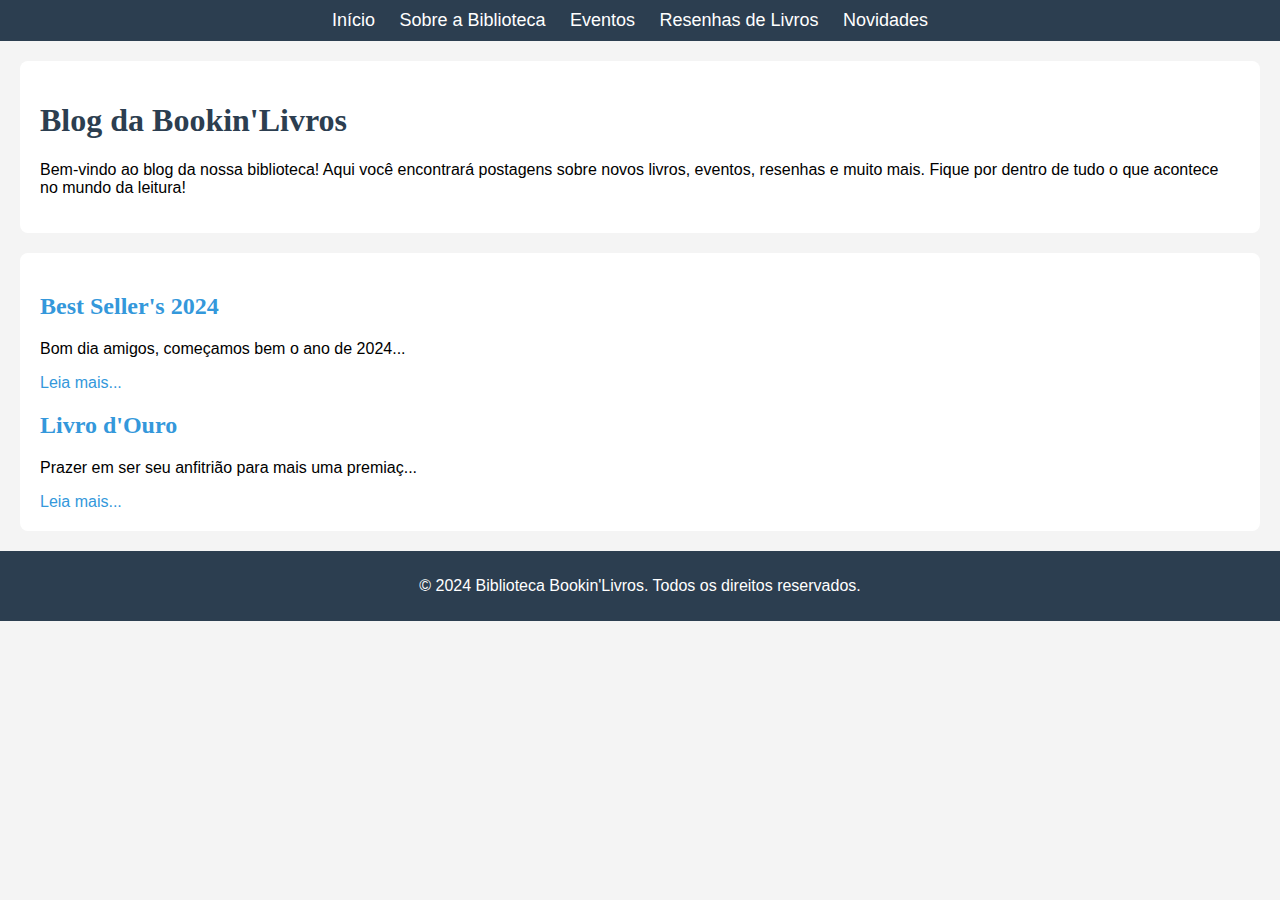
<file: lista 2/index.html>
<!DOCTYPE html>
<html lang="pt-br">
<head>
    <meta charset="UTF-8">
    <meta name="viewport" content="width=device-width, initial-scale=1.0">
    <title>Blog da Biblioteca Bookin'Livros</title>
    <link rel="stylesheet" href="styles.css">
</head>
<body>

    <!-- Menu de Navegação -->
    <header>
        <nav>
            <ul>
                <li><a href="index.html">Início</a></li>
                <li><a href="sobre.html">Sobre a Biblioteca</a></li>
                <li><a href="eventos.html">Eventos</a></li>
                <li><a href="resenhas.html">Resenhas de Livros</a></li>
                <li><a href="novidades.html">Novidades</a></li>
            </ul>
        </nav>
    </header>

    <!-- Título e Introdução -->
    <section id="intro">
        <h1>Blog da Bookin'Livros</h1>
        <p>Bem-vindo ao blog da nossa biblioteca! Aqui você encontrará postagens sobre novos livros, eventos, resenhas e muito mais. Fique por dentro de tudo o que acontece no mundo da leitura!</p>
    </section>

    <!-- Lista de Postagens Recentes -->
    <section id="postagens">
        <article>
            <h2><a href="postagem1.html">Best Seller's 2024</a></h2>
            <p>Bom dia amigos, começamos bem o ano de 2024...</p>
            <a href="postagem1.html">Leia mais...</a>
        </article>
        <article>
            <h2><a href="postagem2.html">Livro d'Ouro</a></h2>
            <p>Prazer em ser seu anfitrião para mais uma premiaç...</p>
            <a href="postagem2.html">Leia mais...</a>
        </article>
    </section>

    <!-- Rodapé -->
    <footer>
        <p>&copy; 2024 Biblioteca Bookin'Livros. Todos os direitos reservados.</p>
    </footer>

</body>
</html>
</file>
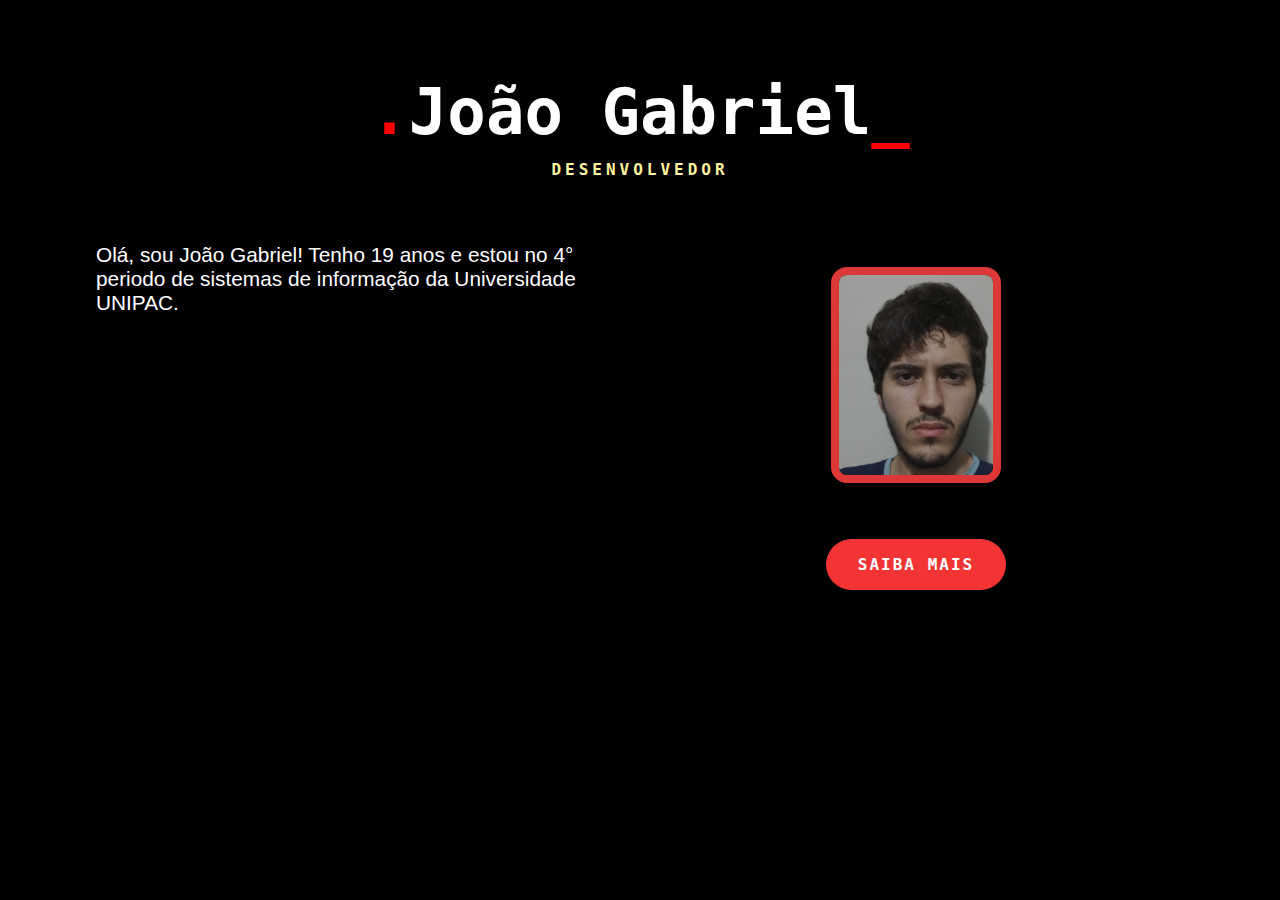
<file: lista1/index.html>
<!DOCTYPE html>
<html lang="pt-BR">

<head>
    <meta charset="UTF-8">
    <meta name="viewport" content="width=device-width, initial-scale=1.0">
    <title>JG LS - Portfólio</title>
    <link rel="stylesheet" href="estilos/index.css">
</head>

<body>
    <section id="titulo">
        <h1><span class="underscore-ponto-titulo">.</span>João Gabriel<span class="underscore-ponto-titulo">_</span></h1>
        <h4>Desenvolvedor</h4>
    </section>

    <section id="corpo">
        <p>
            Olá, sou João Gabriel! Tenho 19 anos e estou no 4° periodo de sistemas de informação da Universidade UNIPAC.
        </p>
        <div id="imagem">
            <div id="moldura-imagem">
                <img src="./imagens/eu.jpg" alt="Minha foto" />
            </div>
            <p id="botao-mais"><a href="./projetos.html">Saiba mais</a></p>
        </div>
    </section>
</body>

</html>
</file>
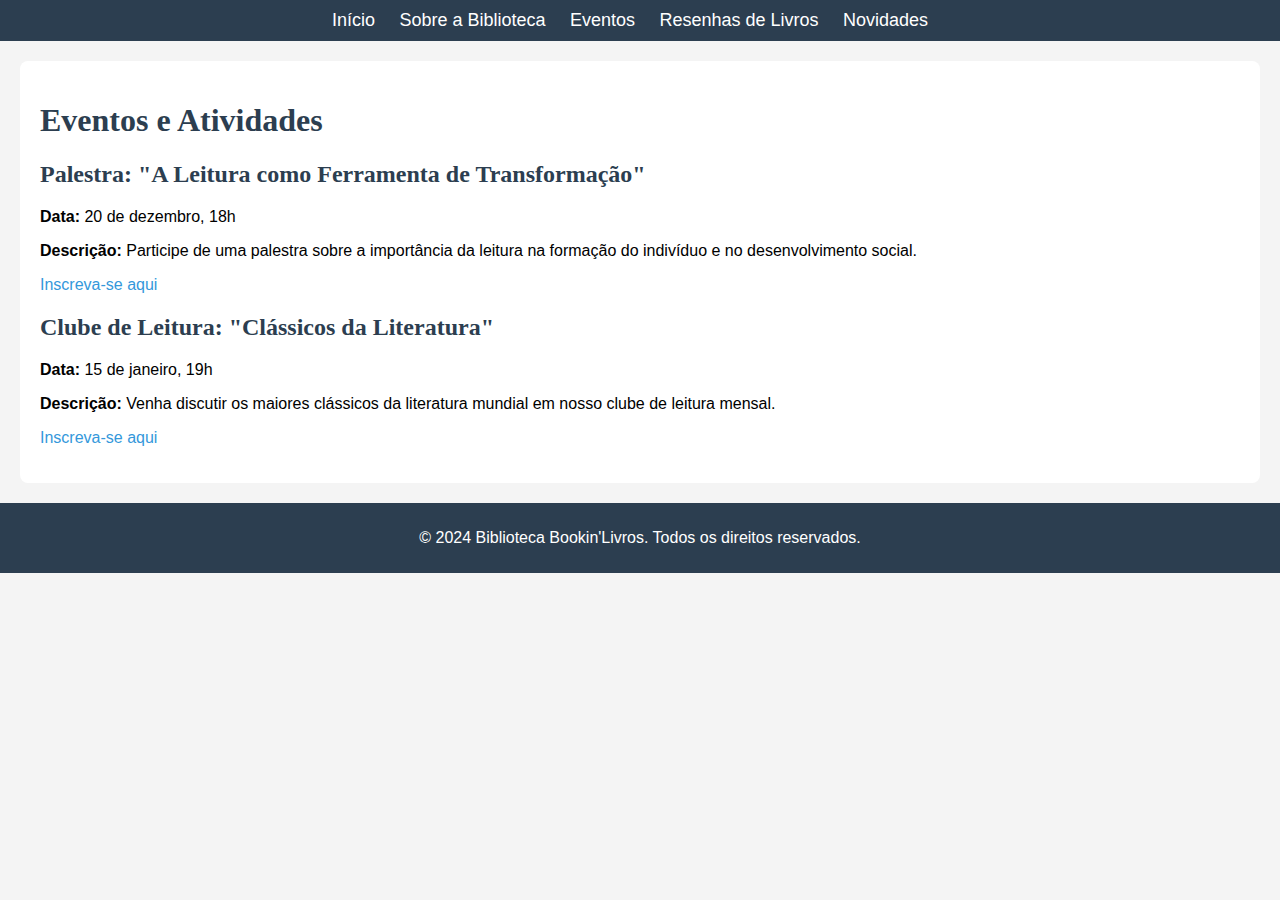
<file: lista 2/eventos.html>
<!DOCTYPE html>
<html lang="pt-br">
<head>
    <meta charset="UTF-8">
    <meta name="viewport" content="width=device-width, initial-scale=1.0">
    <title>Eventos - Bookin'Livros</title>
    <link rel="stylesheet" href="styles.css">
</head>
<body>

    <!-- Menu de Navegação -->
    <header>
        <nav>
            <ul>
                <li><a href="index.html">Início</a></li>
                <li><a href="sobre.html">Sobre a Biblioteca</a></li>
                <li><a href="eventos.html">Eventos</a></li>
                <li><a href="resenhas.html">Resenhas de Livros</a></li>
                <li><a href="novidades.html">Novidades</a></li>
            </ul>
        </nav>
    </header>

    <!-- Eventos e Atividades -->
    <section id="eventos">
        <h1>Eventos e Atividades</h1>
        <article>
            <h2>Palestra: "A Leitura como Ferramenta de Transformação"</h2>
            <p><strong>Data:</strong> 20 de dezembro, 18h</p>
            <p><strong>Descrição:</strong> Participe de uma palestra sobre a importância da leitura na formação do indivíduo e no desenvolvimento social.</p>
            <p><a href="#">Inscreva-se aqui</a></p>
        </article>
        <article>
            <h2>Clube de Leitura: "Clássicos da Literatura"</h2>
            <p><strong>Data:</strong> 15 de janeiro, 19h</p>
            <p><strong>Descrição:</strong> Venha discutir os maiores clássicos da literatura mundial em nosso clube de leitura mensal.</p>
            <p><a href="#">Inscreva-se aqui</a></p>
        </article>
    </section>

    <!-- Rodapé -->
    <footer>
        <p>&copy; 2024 Biblioteca Bookin'Livros. Todos os direitos reservados.</p>
    </footer>

</body>
</html>
</file>
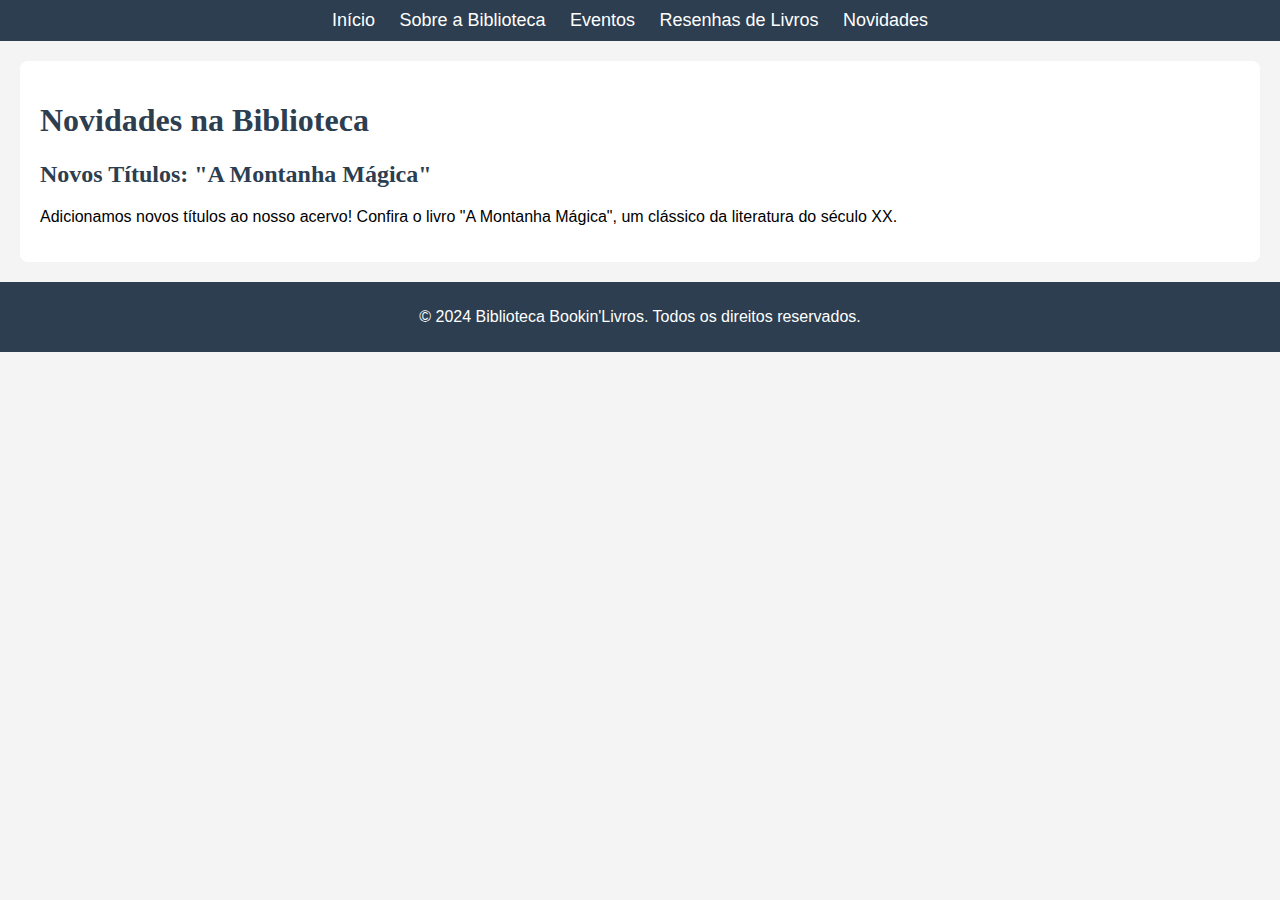
<file: lista 2/novidades.html>
<!DOCTYPE html>
<html lang="pt-br">
<head>
    <meta charset="UTF-8">
    <meta name="viewport" content="width=device-width, initial-scale=1.0">
    <title>Novidades - Bookin'Livros</title>
    <link rel="stylesheet" href="styles.css">
</head>
<body>

    <!-- Menu de Navegação -->
    <header>
        <nav>
            <ul>
                <li><a href="index.html">Início</a></li>
                <li><a href="sobre.html">Sobre a Biblioteca</a></li>
                <li><a href="eventos.html">Eventos</a></li>
                <li><a href="resenhas.html">Resenhas de Livros</a></li>
                <li><a href="novidades.html">Novidades</a></li>
            </ul>
        </nav>
    </header>

    <!-- Novidades e Novos Títulos -->
    <section id="novidades">
        <h1>Novidades na Biblioteca</h1>
        <article>
            <h2>Novos Títulos: "A Montanha Mágica"</h2>
            <p>Adicionamos novos títulos ao nosso acervo! Confira o livro "A Montanha Mágica", um clássico da literatura do século XX.</p>
        </article>
    </section>

    <!-- Rodapé -->
    <footer>
        <p>&copy; 2024 Biblioteca Bookin'Livros. Todos os direitos reservados.</p>
    </footer>

</body>
</html>
</file>
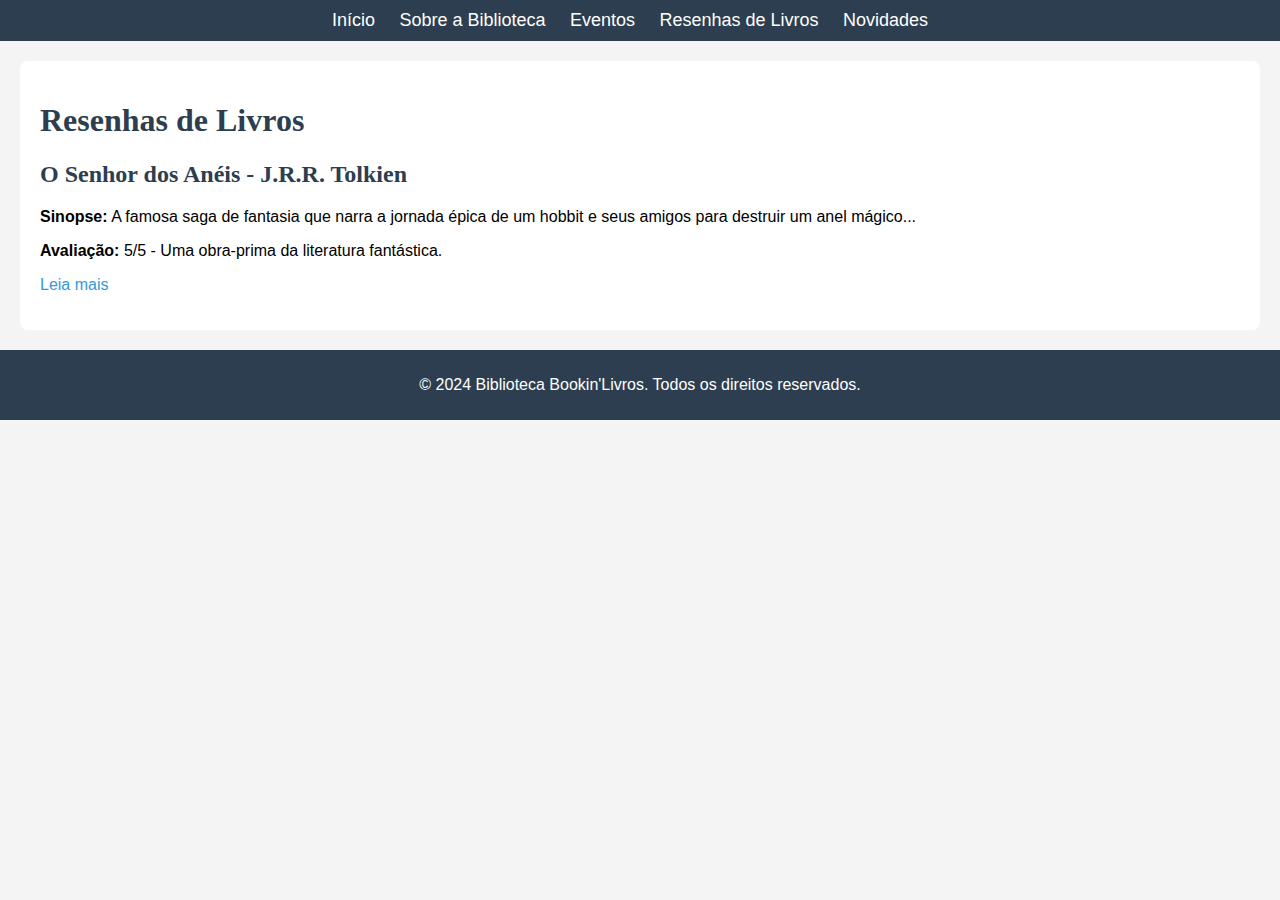
<file: lista 2/resenhas.html>
<!DOCTYPE html>
<html lang="pt-br">
<head>
    <meta charset="UTF-8">
    <meta name="viewport" content="width=device-width, initial-scale=1.0">
    <title>Resenhas de Livros - Bookin'Livros</title>
    <link rel="stylesheet" href="styles.css">
</head>
<body>

    <!-- Menu de Navegação -->
    <header>
        <nav>
            <ul>
                <li><a href="index.html">Início</a></li>
                <li><a href="sobre.html">Sobre a Biblioteca</a></li>
                <li><a href="eventos.html">Eventos</a></li>
                <li><a href="resenhas.html">Resenhas de Livros</a></li>
                <li><a href="novidades.html">Novidades</a></li>
            </ul>
        </nav>
    </header>

    <!-- Resenhas de Livros -->
    <section id="resenhas">
        <h1>Resenhas de Livros</h1>
        <article>
            <h2>O Senhor dos Anéis - J.R.R. Tolkien</h2>
            <p><strong>Sinopse:</strong> A famosa saga de fantasia que narra a jornada épica de um hobbit e seus amigos para destruir um anel mágico...</p>
            <p><strong>Avaliação:</strong> 5/5 - Uma obra-prima da literatura fantástica.</p>
            <p><a href="#">Leia mais</a></p>
        </article>
    </section>

    <!-- Rodapé -->
    <footer>
        <p>&copy; 2024 Biblioteca Bookin'Livros. Todos os direitos reservados.</p>
    </footer>

</body>
</html>
</file>
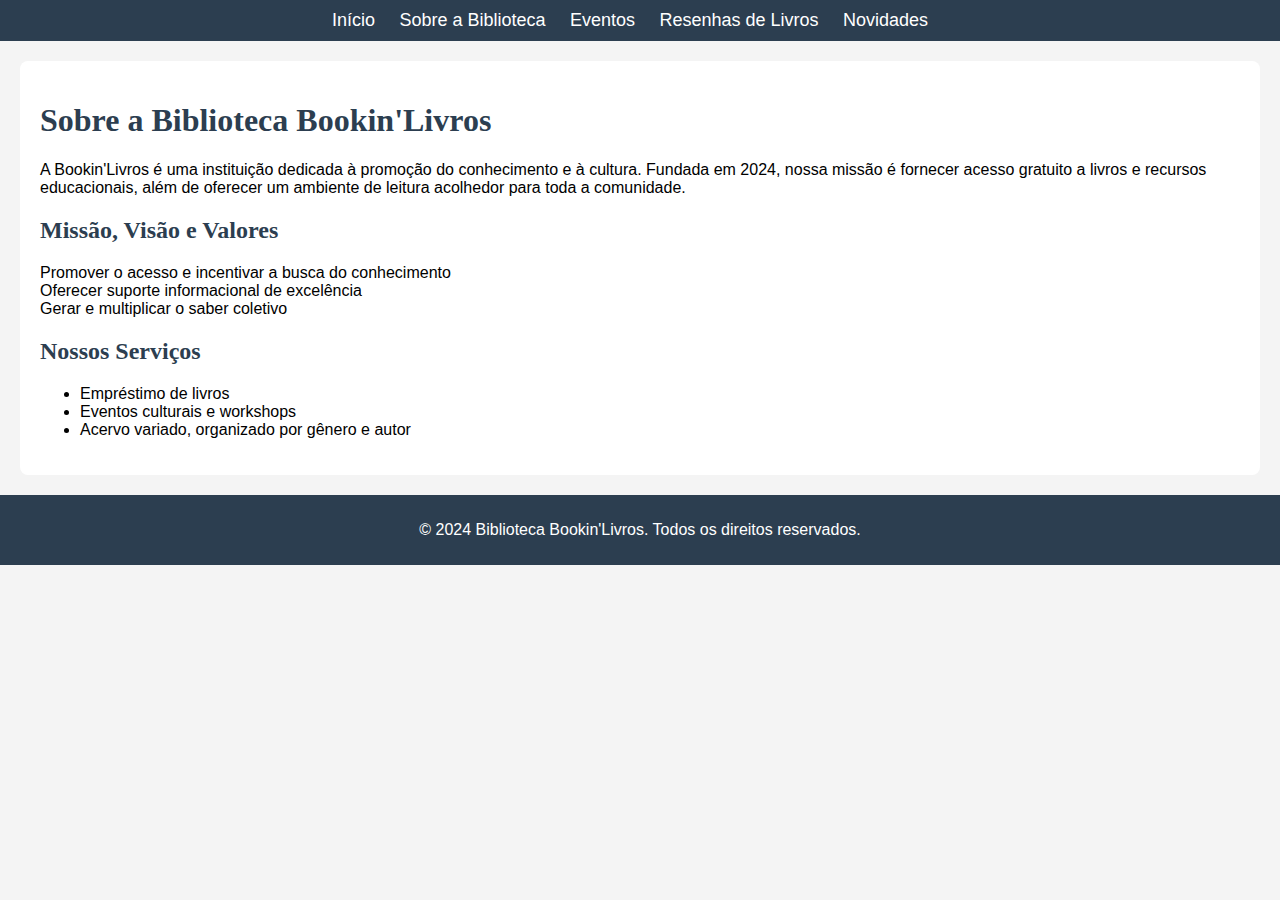
<file: lista 2/sobre.html>
<!DOCTYPE html>
<html lang="pt-br">

<head>
    <meta charset="UTF-8">
    <meta name="viewport" content="width=device-width, initial-scale=1.0">
    <title>Sobre a Biblioteca - Bookin'Livros</title>
    <link rel="stylesheet" href="styles.css">
</head>

<body>

    <!-- Menu de Navegação -->
    <header>
        <nav>
            <ul>
                <li><a href="index.html">Início</a></li>
                <li><a href="sobre.html">Sobre a Biblioteca</a></li>
                <li><a href="eventos.html">Eventos</a></li>
                <li><a href="resenhas.html">Resenhas de Livros</a></li>
                <li><a href="novidades.html">Novidades</a></li>
            </ul>
        </nav>
    </header>

    <!-- Sobre a Biblioteca -->
    <section id="sobre">
        <h1>Sobre a Biblioteca Bookin'Livros</h1>
        <p>A Bookin'Livros é uma instituição dedicada à promoção do conhecimento e à cultura. Fundada em 2024, nossa
            missão é fornecer acesso gratuito a livros e recursos educacionais, além de oferecer um ambiente de leitura
            acolhedor para toda a comunidade.</p>

        <h2>Missão, Visão e Valores</h2>
        <p>Promover o acesso e incentivar a busca do conhecimento <br>
            Oferecer suporte informacional de excelência <br>
            Gerar e multiplicar o saber coletivo </p>


        <h2>Nossos Serviços</h2>
        <ul>
            <li>Empréstimo de livros</li>
            <li>Eventos culturais e workshops</li>
            <li>Acervo variado, organizado por gênero e autor</li>
        </ul>
    </section>

    <!-- Rodapé -->
    <footer>
        <p>&copy; 2024 Biblioteca Bookin'Livros. Todos os direitos reservados.</p>
    </footer>

</body>

</html>
</file>
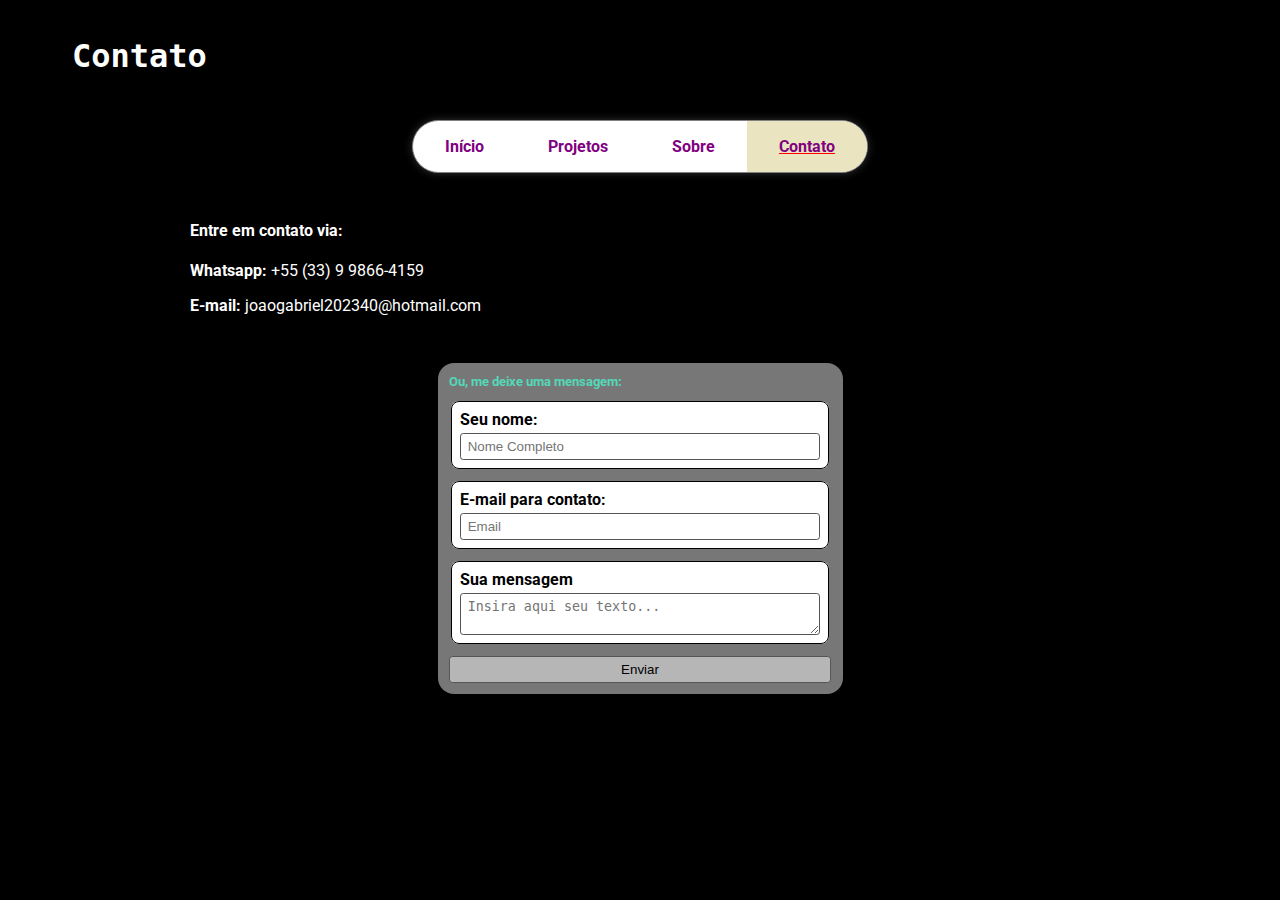
<file: lista1/contato.html>
<!DOCTYPE html>
<html lang="pt-BR">

<head>
    <meta charset="UTF-8">
    <meta name="viewport" content="width=device-width, initial-scale=1.0">
    <title>Contato</title>
    <link rel="stylesheet" href="./estilos/contato.css">
</head>

<body>
    <h1 class="titulo-pagina">Contato</h1>

    <div class="contexto">
        <div id="menu">
            <a href="./index.html">Início</a>
            <a href="./projetos.html">Projetos</a>
            <a href="./sobre-mim.html">Sobre</a>
            <a class="selecionado" href="./contato.html">Contato</a>
        </div>

        <h4>Entre em contato via:</h4>
        <p><strong>Whatsapp: </strong> +55 (33) 9 9866-4159</p>
        <p><strong>E-mail: </strong> joaogabriel202340@hotmail.com</p>

        <form action="#" method="post">
            <h5>Ou, me deixe uma mensagem:</h5>
            <fieldset>
                <label for="nome">Seu nome:</label>
                <input type="text" name="nome" id="nome" placeholder="Nome Completo" required>
            </fieldset>

            <fieldset>
                <label for="email">E-mail para contato:</label>
                <input type="email" required name="email" id="email" placeholder="Email">
            </fieldset>

            <fieldset>
                <label for="texto">Sua mensagem</label>
                <textarea cols="3" name="texto" id="texto" placeholder="Insira aqui seu texto..." required></textarea>
            </fieldset>
            <input type="submit" value="Enviar" />
        </form>
    </div>
</body>

</html>
</file>
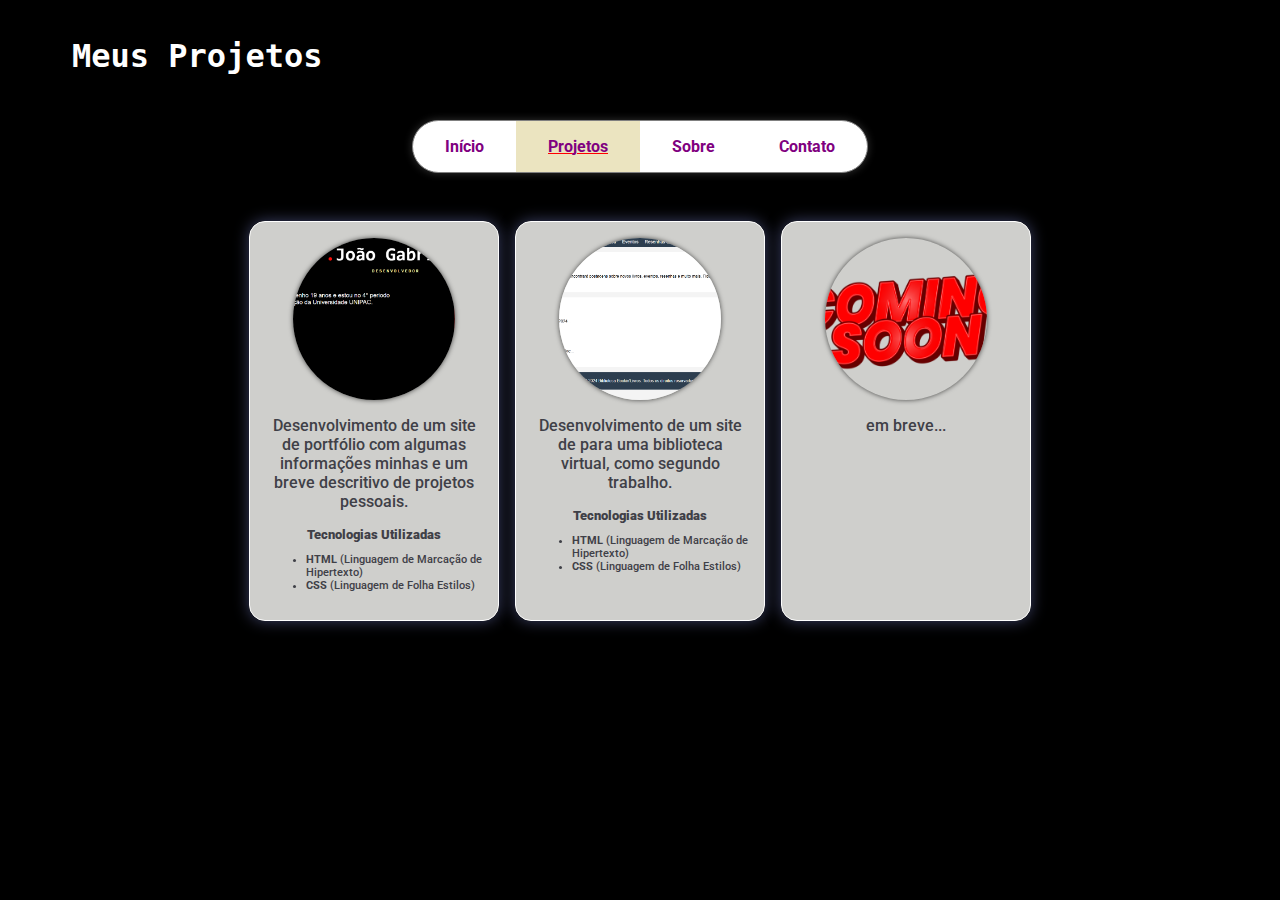
<file: lista1/projetos.html>
<!DOCTYPE html>
<html lang="pt-BR">

<head>
    <meta charset="UTF-8">
    <meta name="viewport" content="width=device-width, initial-scale=1.0">
    <title>Projetos</title>
    <link rel="stylesheet" href="estilos/projetos.css">
</head>

<body>
    <h1 class="titulo-pagina">
        Meus Projetos
    </h1>

    <div id="menu">
        <a href="./index.html">Início</a>
        <a class="selecionado" href="./projetos.html">Projetos</a>
        <a href="./sobre-mim.html">Sobre</a>
        <a href="./contato.html">Contato</a>
    </div>
    <section class="secao-projetos">
        <div class="projeto">
            <div class="moldura">
                <img src="./imagens/pj1.png" alt="Imagem do Projeto 1">
            </div>
            <div class="corpo">
                <p>
                    Desenvolvimento de um site de portfólio com algumas informações
                    minhas e um breve descritivo de projetos pessoais.
                </p>

                <h5>Tecnologias Utilizadas</h5>
                <ul>
                    <li><strong>HTML</strong> (Linguagem de Marcação de Hipertexto)</li>
                    <li><strong>CSS</strong> (Linguagem de Folha Estilos)</li>
                </ul>
            </div>
        </div>
        <div class="projeto">
            <div class="moldura">
                <img src="imagens/pj2.png" alt="Imagem do Projeto 1">
            </div>
            <div class="corpo">
                <p>
                    Desenvolvimento de um site de para uma biblioteca virtual, como segundo trabalho.
                </p>

                <h5>Tecnologias Utilizadas</h5>
                <ul>
                    <li><strong>HTML</strong> (Linguagem de Marcação de Hipertexto)</li>
                    <li><strong>CSS</strong> (Linguagem de Folha Estilos)</li>
                    <!-- <li><strong>JS</strong> (Linguagem de Programação)</li> -->
                </ul>
            </div>
        </div>

        <div class="projeto">
            <div class="moldura">
                <img src="imagens/coming.webp" alt="Imagem do Projeto 1">
            </div>
            <div class="corpo">
                em breve...
            </div>
        </div>
    </section>

</body>

</html>
</file>
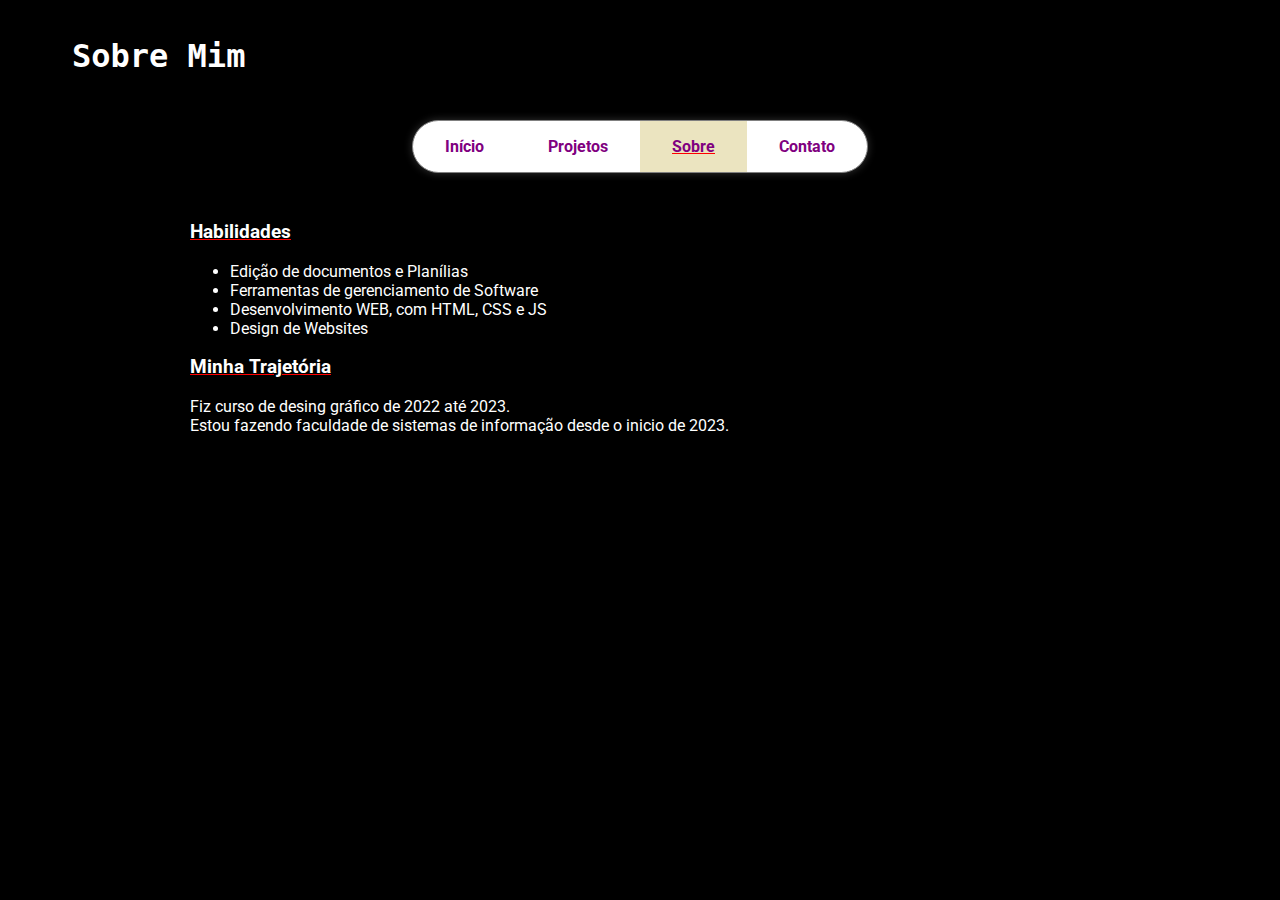
<file: lista1/sobre-mim.html>
<!DOCTYPE html>
<html lang="pt-BR">

<head>
    <meta charset="UTF-8">
    <meta name="viewport" content="width=device-width, initial-scale=1.0">
    <title>Sobre Mim</title>
    <link rel="stylesheet" href="estilos/tudo.css">
    <style>
        body {
            padding: 2rem;
        }

        h3 {
            text-decoration: underline solid red;
        }
    </style>
</head>

<body>
    <h1 class="titulo-pagina">Sobre Mim</h1>
    <div class="contexto">
        <div id="menu">
            <a href="./index.html">Início</a>
            <a href="./projetos.html">Projetos</a>
            <a class="selecionado" href="./sobre-mim.html">Sobre</a>
            <a href="./contato.html">Contato</a>
        </div>
        <section>
            <h3>Habilidades</h3>
            <ul>
                <li>
                    Edição de documentos e Planílias
                </li>
                <li>Ferramentas de gerenciamento de Software</li>
                <li>Desenvolvimento WEB, com HTML, CSS e JS</li>
                <li>Design de Websites</li>
            </ul>
            <h3>Minha Trajetória</h3>
            <p>
                Fiz curso de desing gráfico de 2022 até 2023.
                <br>
                Estou fazendo faculdade de sistemas de informação desde o inicio de 2023.
            </p>
        </section>
    </div>
</body>

</html>
</file>
<file: lista 2/styles.css>
/* Geral */
body {
    font-family: Arial, sans-serif;
    background-color: #f4f4f4;
    margin: 0;
    padding: 0;
}

/* Cabeçalho e Navegação */
header {
    background-color: #2c3e50;
    padding: 10px;
}

nav ul {
    list-style: none;
    margin: 0;
    padding: 0;
    text-align: center;
}

nav ul li {
    display: inline;
    margin-right: 20px;
}

nav ul li a {
    color: white;
    text-decoration: none;
    font-size: 18px;
}

/* Seções */
section {
    padding: 20px;
    margin: 20px;
    background-color: white;
    border-radius: 8px;
}

h1, h2 {
    font-family: 'Georgia', serif;
    color: #2c3e50;
}

/* Rodapé */
footer {
    text-align: center;
    padding: 10px;
    background-color: #2c3e50;
    color: white;
}

/* Linkagem de Postagens */
a {
    color: #3498db;
    text-decoration: none;
}

a:hover {
    text-decoration: underline;
}
</file>
<file: lista1/estilos/index.css>
@import url('https://fonts.googleapis.com/css2?family=Roboto:ital,wght@0,100;0,300;0,400;0,500;0,700;0,900;1,100;1,300;1,400;1,500;1,700;1,900&display=swap');

body {
    background-color: rgb(0, 0, 0);
    color: #ffffff;
    font-family: "Roboto", sans-serif;
    font-size: 1rem;
    display: flex;
    flex-direction: column;
    margin: 0;
    padding: 0;
}

h1 {
    font-family: monospace;
    font-size: 2rem;
    line-height: 1;
    margin: auto 2rem;
    text-align: center;
    font-weight: 900;
}

#titulo {
    width: 100%;
    position: sticky;
    z-index: 100;
    margin-top: 5rem;
    margin-bottom: 2rem;
    text-align: center;
}

#titulo h1 {
    font-size: 48pt;
    margin: 0;
}

#titulo h4 {
    color: rgb(255, 245, 159);
    font-family: monospace;
    margin: 1rem auto 2rem auto;
    font-size: 1rem;
    font-weight: medium;
    letter-spacing: 4px;
    text-transform: uppercase;
    width: fit-content;
}

#corpo {
    position: relative;
    display: flex;
    flex-wrap: wrap;
    flex-direction: row;
    gap: 1rem;
    max-width: 85%;
    margin: 0 auto;
    padding: 0 10px;
}

#corpo > p {
    max-width: 75%;
    font-family: sans-serif;
    font-size: 1.3rem;
    margin: 0 auto;
    flex: 1;
    min-width: 250px;
}

#imagem {
    flex: 1;
    display: flex;
    flex-direction: column;
    justify-content: center;
    align-items: center;
}

#moldura-imagem {
    margin: 2rem auto;
    height: 200px;
    width: fit-content;
    display: flex;
    align-items: center;
    justify-content: center;
    overflow: hidden;
    border-radius: .5rem;
    outline: 8px solid rgb(222, 55, 55);
    margin-bottom: 4rem;
}

#moldura-imagem img {
    object-fit: cover;
    filter: saturate(85%);
    filter: brightness(.7);
    height: 100%;
    width: auto;
    transition: box-shadow .3s, filter .3s;
}

#moldura-imagem img:hover {
    box-shadow: 0 0 20px rgba(255, 255, 255, 0.622);
    filter: brightness(1.5);
    filter: saturate(100%);
}

#botao-mais {
    width: fit-content;
    height: fit-content;
}

#botao-mais a {
    background-color: #f33434;
    text-wrap: nowrap;
    white-space: nowrap;
    padding: 1rem 2rem;
    color: white;
    text-decoration: none;
    text-transform: uppercase;
    font-family: monospace;
    font-weight: 900;
    letter-spacing: 2px;
    border-radius: 15rem;
    box-shadow: 0 4px 15px #00000092;
    transition: background .3s;
}

#botao-mais a:hover {
    background-color: transparent;
    outline: 2px solid red;
}

#botao-mais a:active {
    background-color: #00000071;
}

.underscore-ponto-titulo {
    color: red;
}

@media screen and (max-width: 768px) {
    #titulo h1 {
        font-size: 32pt;
        margin: 0 2rem;
    }

    #titulo h4 {
        font-size: 0.9rem;
        
    }

    #corpo {
        flex-direction: column;
        gap: 2rem;
    }

    #corpo > p {
        max-width: 100%;
        font-size: 1.2rem;
    }

    #imagem {
        margin-top: 2rem;
        flex: 1 100%;
    }

    #moldura-imagem {
        height: 150px;
        width: 100%;
        margin-bottom: 2rem;
    }

    #moldura-imagem img {
        height: 100%;
        width: 100%;
    }

    #botao-mais a {
        padding: 0.8rem 1.5rem;
    }
}

@media screen and (max-width: 480px) {
    #titulo h1 {
        font-size: 28pt;
    }

    #titulo h4 {
        font-size: 0.8rem;
    }

    #corpo > p {
        font-size: 1rem;
    }

    #imagem {
        margin-top: 1rem;
    }

    #moldura-imagem {
        height: 120px;
    }

    #botao-mais a {
        padding: 0.8rem 1.2rem;
        font-size: 0.9rem;
    }
}
</file>
<file: lista1/estilos/contato.css>
@import './tudo.css';

body {
    padding: 2rem;
}

form {
    width: 45%;
    display: flex;
    flex-direction: column;
    gap: .7rem;
    background: #fff7;
    color: black;
    border-radius: 1rem;
    padding: .7rem;
    margin: 0 auto;
    margin-top: 3rem;
}

h5 {
    margin: 0;
    color: #54d8b7;
}

fieldset {
    display: flex;
    flex-direction: column;
    border: 1px solid #000000;
    border-radius: .5rem;
    padding: .5rem;
    gap: .3rem;
    background: white;
}

label {
    font-weight: bold;
}

input, textarea {
    background-color: #fff7;
    border: 1px solid #555555;
    padding: 5px 7px;
    outline: none;
    width: 100%;
    border-radius: .2rem;
}

input:focus, textarea:focus {
    border-color: #f8d78f;
    resize: none;
    background-color: #ebebeb;
}

@media screen and (max-width: 768px) {
    form {
        width: 80%;
    }

    h1 {
        font-size: 32pt;
    }

    h4, p {
        text-align: center;
    }

    form {
        margin-top: 2rem;
    }

    

    input[type="submit"] {
        padding: 0.8rem 1.5rem;
    }
}

@media screen and (max-width: 480px) {
    form {
        width: 90%;
    }

    h1 {
        font-size: 28pt;
    }

    input, textarea {
        padding: 4px 6px;
    }

    input[type="submit"] {
        padding: 0.8rem 1.2rem;
        font-size: 0.9rem;
    }
}
</file>
<file: lista1/estilos/projetos.css>
@import url('./tudo.css');

body{
    padding: 2rem;
}
.projeto {
    width: 250px;
    height: 400px;
    background: rgba(229, 230, 226, 0.9);
    color: #3f4047;
    border-radius: 1rem;
    padding: 1rem;
    overflow-y: auto;
    box-shadow: 0 0 15px #52588abb;
    border: 1px solid #fff;
    font-weight: 500;
    cursor: pointer;
}

.projeto .moldura{
    justify-content: center;
    align-items: center;
    display: flex;
    flex-direction: column;
    margin-bottom: 1rem;
}
.projeto img {
    width: 75%;
    aspect-ratio: 1;
    object-fit: cover;
    border-radius: 50%;    
    box-shadow: 0 0 5px #000a;
}

.projeto .corpo {
    width: 100%;
    height: fit-content;
    text-align: center;
}

.projeto .corpo ul {
    text-align: left;
}

/* Hide scrollbar for Chrome, Safari and Opera */
.projeto::-webkit-scrollbar {
    display: none;
}

/* Hide scrollbar for IE, Edge and Firefox */
.projeto {
    -ms-overflow-style: none;
    /* IE and Edge */
    scrollbar-width: none;
    /* Firefox */
}

.projeto h5 {
    font-weight: 900;
    margin: auto 0;
}
.projeto ul{
    font-size: .7rem;
}
.secao-projetos{
    display: flex;
    flex-direction: row;
    flex-wrap: wrap;
    gap: 1rem;
    width: 100%;
    justify-content: center;
}
</file>
<file: lista1/estilos/tudo.css>
/*Muda o estilo base da página*/

@import url('https://fonts.googleapis.com/css2?family=Roboto:ital,wght@0,100;0,300;0,400;0,500;0,700;0,900;1,100;1,300;1,400;1,500;1,700;1,900&display=swap');

*{
    box-sizing: border-box;
}
.titulo-pagina{
    font-weight: 900;
    color: #ffffff;
    margin-bottom: 3rem;
    font-size: 2rem;
    /* text-decoration: underline solid #be1616; */
    text-align: left;
}

body {
    background-color:rgb(0, 0, 0);
    color: #ffffff;
    font-family: "Roboto", sans-serif;
    font-size: 1rem;
}

h1 {
    font-family: monospace;
    font-size: 2rem;
    line-height: 1;
    margin: auto 2rem;
    text-align: center;
    font-weight: 900;
}

#menu{
    width: fit-content;
    height: fit-content;
    background: white;
    position: relative;
    left: 50%;
    transform: translateX(-50%);
    border-radius: 3rem;
    margin-bottom: 3rem;
    display: flex;
    flex-direction: row;
    justify-content: space-between;
    border: 1px solid gray;
    box-shadow: 0 0 8px #9995;
    overflow: hidden;
}

#menu a{
    text-decoration: none;
    font-weight: bold;
    color: purple;
    transition: background .3s, color .3s;
    padding: 1rem 2rem;
    text-align: center;
}

#menu a:hover{
    background-color: #131424;
    transition: background .3s, color .3s;
    color: white;
}

#menu a.selecionado{
    background: #ebe4c0;
    text-decoration: underline solid 1px red;
}
#menu a.selecionado:hover{
    color: #131424;
}

.contexto{
    max-width: 75%;
    margin: 0 auto;
}


@media screen and (max-width: 768px) {
    

    #menu {
        flex-direction: column;
        width: fit-content;
        
        align-items: center;
    }

    #menu a {
        padding: 1rem;
        width: 100%;
    }

}
</file>
